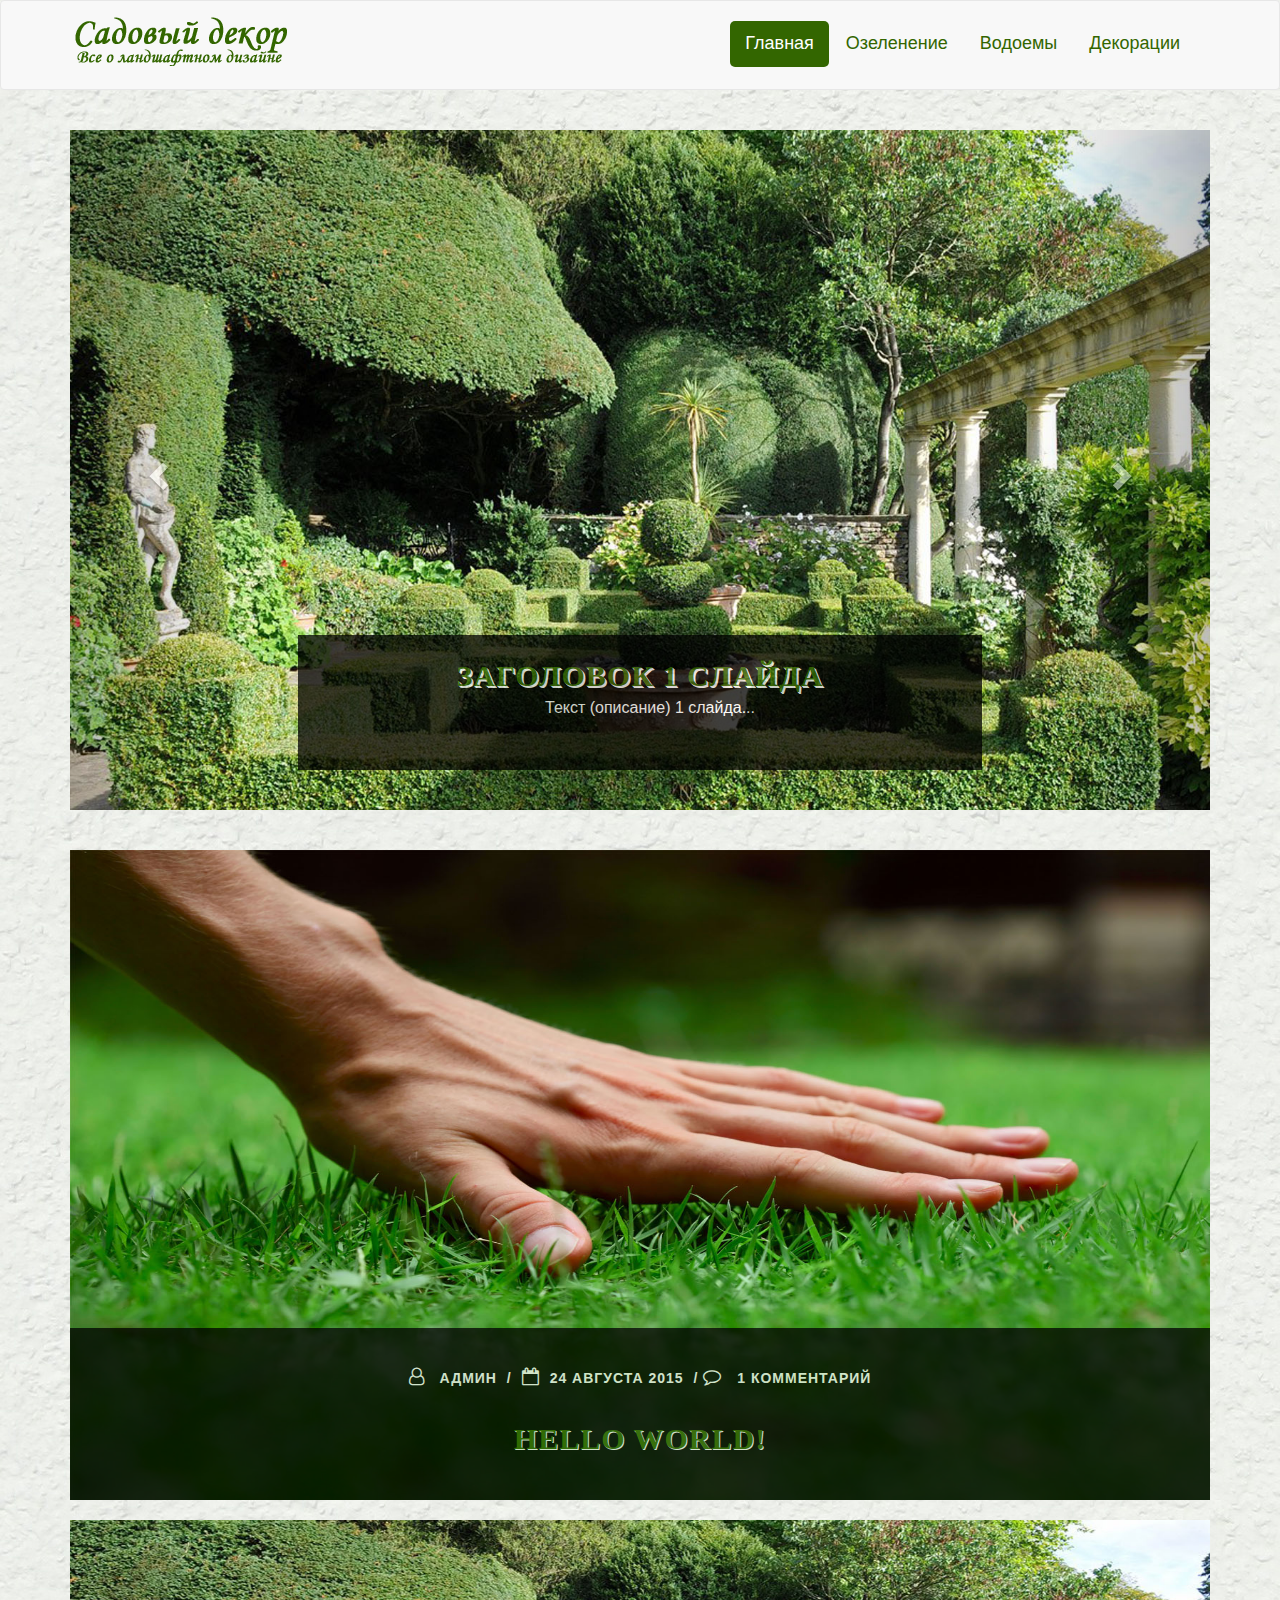
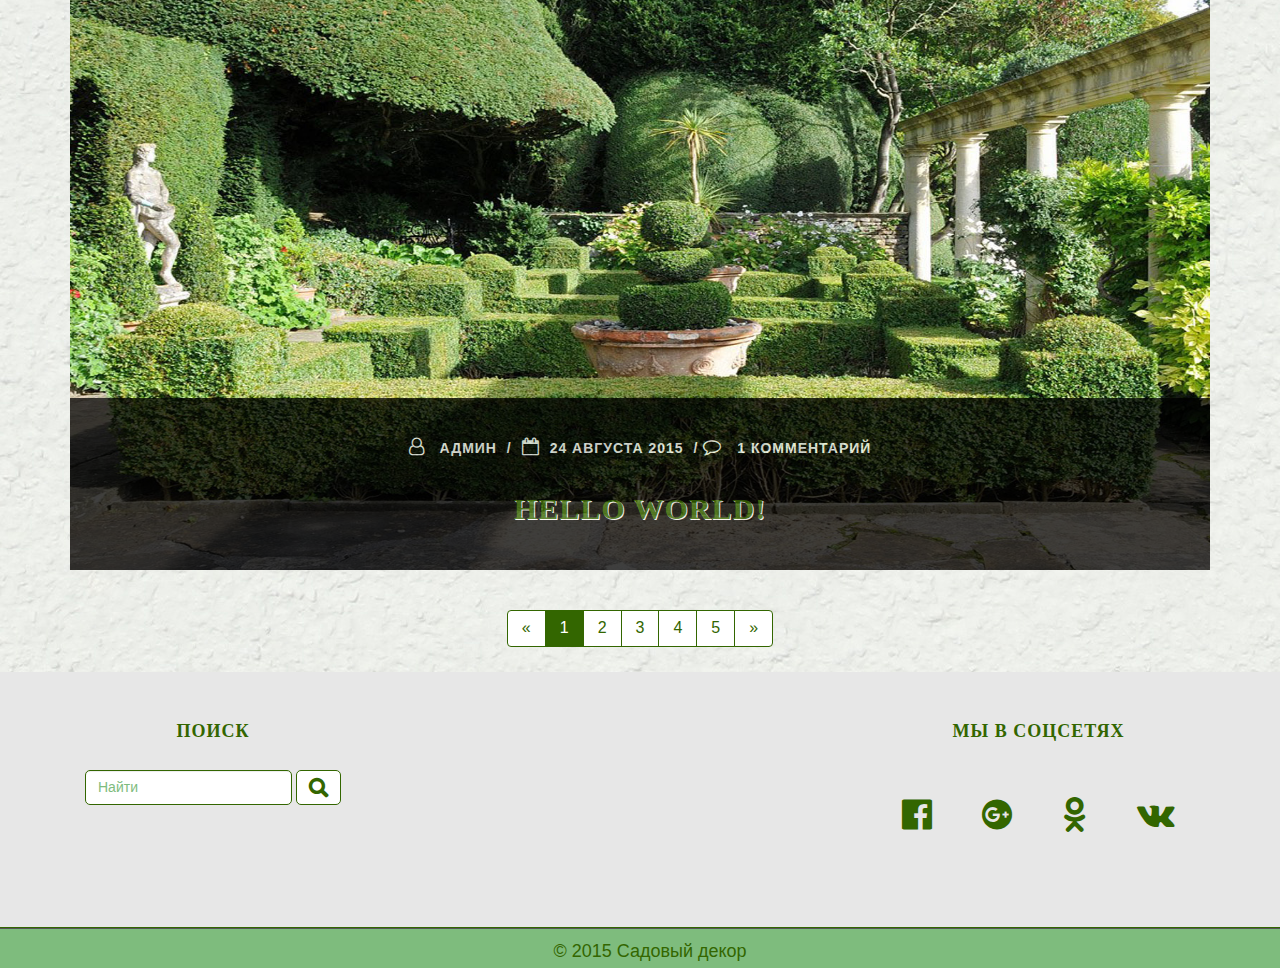
<file: index.html>
<!DOCTYPE html>
<html lang="ru">

<head>
    <meta charset="utf-8">
    <meta http-equiv="X-UA-Compatible" content="IE=edge">
    <meta name="viewport" content="width=device-width, initial-scale=1">
    
    <title>Садовый декор</title>

    <!-- Bootstrap -->
	<link rel="stylesheet" href="css/bootstrap.css">
	
	<link rel="stylesheet" href="style.css">
	<link rel="stylesheet" href="css/main.css">
	<link rel="stylesheet" href="css/media.css">
   <link rel="stylesheet" href="css/font-awesome.css">
   <link rel="shortcut icon" href="images/favicon.ico">
   
    <!-- HTML5 shim and Respond.js for IE8 support of HTML5 elements and media queries -->
    <!-- WARNING: Respond.js doesn't work if you view the page via file:// -->
    <!--[if lt IE 9]>
      <script src="https://oss.maxcdn.com/html5shiv/3.7.3/html5shiv.min.js"></script>
      <script src="https://oss.maxcdn.com/respond/1.4.2/respond.min.js"></script>
    <![endif]-->
</head>

<body>
	<div class="wrapper">
		<!-- Header -->
		<div class="navbar navbar-default" role="navigation">
			<div class="container">
				<div class="navbar-header">
					<button type="button" class="navbar-toggle collapsed" data-toggle="collapse" data-target=".navbar-collapse">
						<span class="sr-only">Toggle navigation</span>
						<span class="icon-bar"></span>
						<span class="icon-bar"></span>
						<span class="icon-bar"></span>
					</button>
					<a href="index.html" class="navbar-brand"><img src="images/logo.png" alt="logo"></a>
				</div>
			<!-- Menu -->
				<div  class="navbar-collapse collapse navbar-right">
					<ul class="nav nav-pills">
						<li class="active"><a href="index.html">Главная</a></li>
						<li><a href="#">Озеленение</a></li>
						<li><a href="#">Водоемы</a></li>
						<li><a href="#">Декорации</a></li>
					</ul>
				</div>
				
			</div>
		</div>
		<div class="content">
			<div class="container">
				<div class="row">
					<div class="col-md-12 col-sm-12 col-xs-12">
						<!-- Slider -->
						<div class="slideshow">
							<div id="myCarousel" class="carousel slide" data-interval="3000" data-ride="carousel">
								<ol class="carousel-indicators">
									<li data-target="#myCarousel" data-slide-to="0" class="active"></li>
									<li data-target="#myCarousel" data-slide-to="1"></li>
									<li data-target="#myCarousel" data-slide-to="2"></li>
								</ol>   
								<div class="carousel-inner">
									<div class="active item">
										<img src="images/jardinier.jpg" alt="">
										<div class="carousel-caption">                               
											<h2 class="carousel-post-title"><a href="single-post.html">Заголовок 1 слайда</a></h2>
											<p>Текст (описание) 1 слайда...</p>
										</div>
									</div>
									<div class="item">
										<img src="images/Rock-Garden.jpg" alt="">
										<div class="carousel-caption">							
											<h2 class="carousel-post-title"><a href="single-post.html">Second slide label</a></h2>
											<p>Aliquam sit amet gravida nibh, facilisis gravida odio.</p>
										</div>
									</div>
									<div class="item">
										<img src="images/keokenhof-gardens.jpg" alt="">
										<div class="carousel-caption">                               
											<h2 class="carousel-post-title"><a href="single-post.html">Third slide label</a></h2>
											<p>Praesent commodo cursus magna, vel scelerisque nisl consectetur.</p>
										</div>
									</div>
								</div>
									<!-- Carousel navigation -->
								<a class="carousel-control left" href="#myCarousel" data-slide="prev">
									<span class="glyphicon glyphicon-chevron-left"></span>
								</a>
								<a class="carousel-control right" href="#myCarousel" data-slide="next">
									<span class="glyphicon glyphicon-chevron-right"></span>
								</a>
							</div>							
						</div>
						<!-- Post -->
						<div class="post-block inverse">
							<div class="figure">
								<a href="single-post.html"><img src="images/grass-1.jpg" alt=""></a>
								<div class="post-block-content">
									<div class="card-meta">
										<!-- Date and comments -->
										<div class="post-meta-top">
										<i class="fa fa-user-o" aria-hidden="true"></i>
										админ
										<span class="sep">/</span>
										  <i class="fa fa-calendar-o" aria-hidden="true"></i>24 августа 2015		
											<span class="sep">/</span><i class="fa fa-comment-o" aria-hidden="true"></i> 1 комментарий 	
										</div>
									    <h2 class="post-title"><a href="single-post.html">Hello world!</a></h2>
								    </div>
							    </div>	
						    </div>
						</div>
						<div class="post-block inverse">
							<div class="figure">
								<a href="single-post.html"><img src="images/jardinier.jpg" alt=""></a>
								<div class="post-block-content">
									<div class="card-meta">
										<!-- Date and comments -->
										<div class="post-meta-top">
										<i class="fa fa-user-o" aria-hidden="true"></i>
										админ
										<span class="sep">/</span>
										  <i class="fa fa-calendar-o" aria-hidden="true"></i>24 августа 2015		
											<span class="sep">/</span><i class="fa fa-comment-o" aria-hidden="true"></i> 1 комментарий 	
										</div>
									</div>
									<h2 class="post-title"><a href="single-post.html">Hello world!</a></h2>
								</div>
							</div>	
						</div>
						<!-- Pagination -->
						<div class="text-center">
							<ul class="pagination">
								<li class="disabled"><span>«</span></li>
								<li class="active"><span>1</span></li>
								<li><a href="#">2</a></li>
								<li><a href="#">3</a></li>
								<li><a href="#">4</a></li>
								<li><a href="#">5</a></li>
								<li><a href="#">»</a></li>
							</ul>
						</div>	
					</div>
				</div>
			</div>
		</div>
		<div class="widget-area">
			<div class="container">
				<div class="row">
					<div class="col-md-6 col-sm-6 col-xs-12">
						<div class="widget-left">
							<h3 class="widget-title">Поиск</h3>	
							<!-- Search form -->
				<form role="search" class="navbar-form navbar-left" method="get" action="#">
					<div class="form-group">
						<input type="text" class="form-control" placeholder="Найти">
					</div>
						<button type="submit" class="btn btn-default"><span class="glyphicon glyphicon-search"></span></button>                            
				</form>  
						</div>
					</div>			
					
					<div class="col-md-6 col-sm-6 col-xs-12">
						<div class="widget-right">
							<h3 class="widget-title">Мы в соцсетях</h3>
							<ul class="social-icon">
								<li><a href="#"><i class="fa fa-facebook-official" aria-hidden="true"></i></a></li>
								<li><a href="#"><i class="fa fa-google-plus-official" aria-hidden="true"></i></a></li>
								<li><a href="#"><i class="fa fa-odnoklassniki" aria-hidden="true"></i></a></li>
								<li><a href="#"><i class="fa fa-vk" aria-hidden="true"></i></a></li>
							</ul>
						</div>
					</div>
				</div>
			</div>
		</div>
	</div>		
		<footer class="footer">
			<div class="container">
				<p> &copy; 2015 <a href="#"  title="Садовый декор">Садовый декор</a>
				</p>			
			</div>
		</footer>

	<script src="js/jquery-3.4.1.min.js"></script>
	<script  src="js/bootstrap.min.js"></script>
	
</body>
</html>
</file>
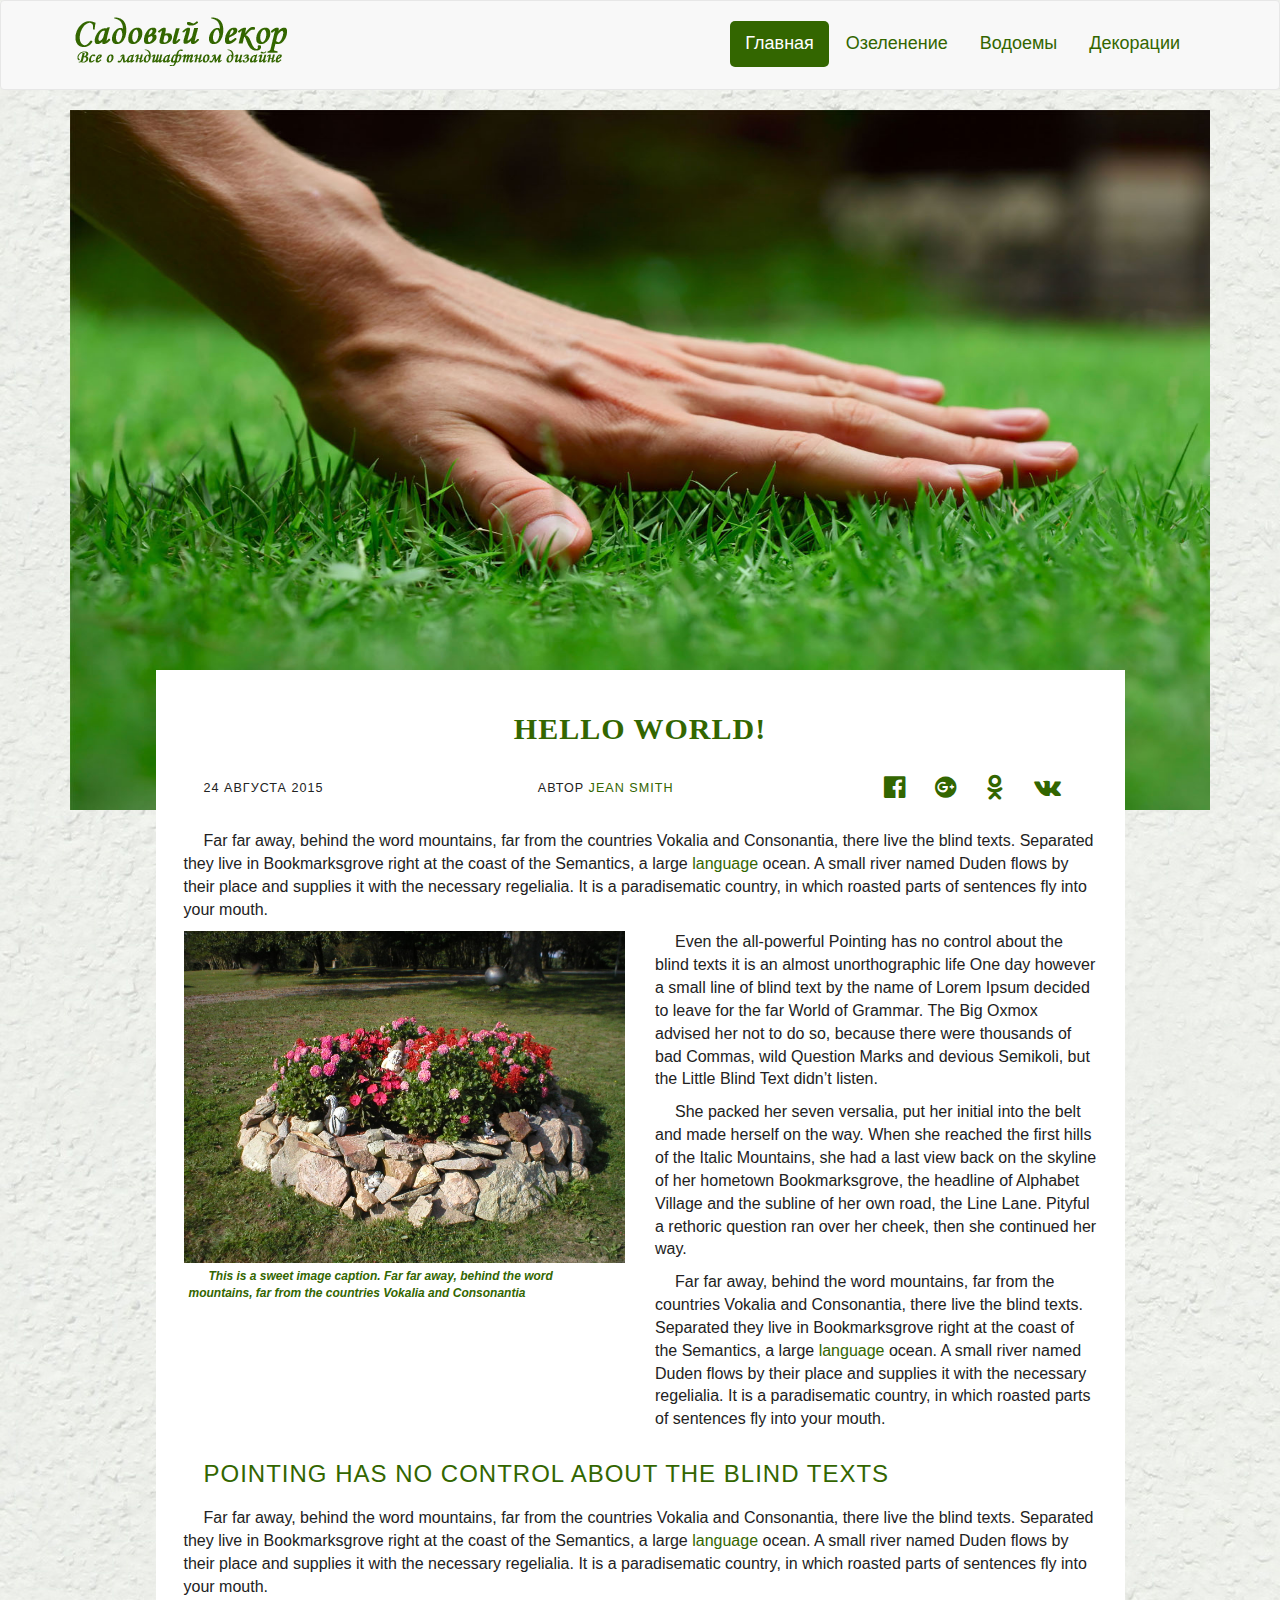
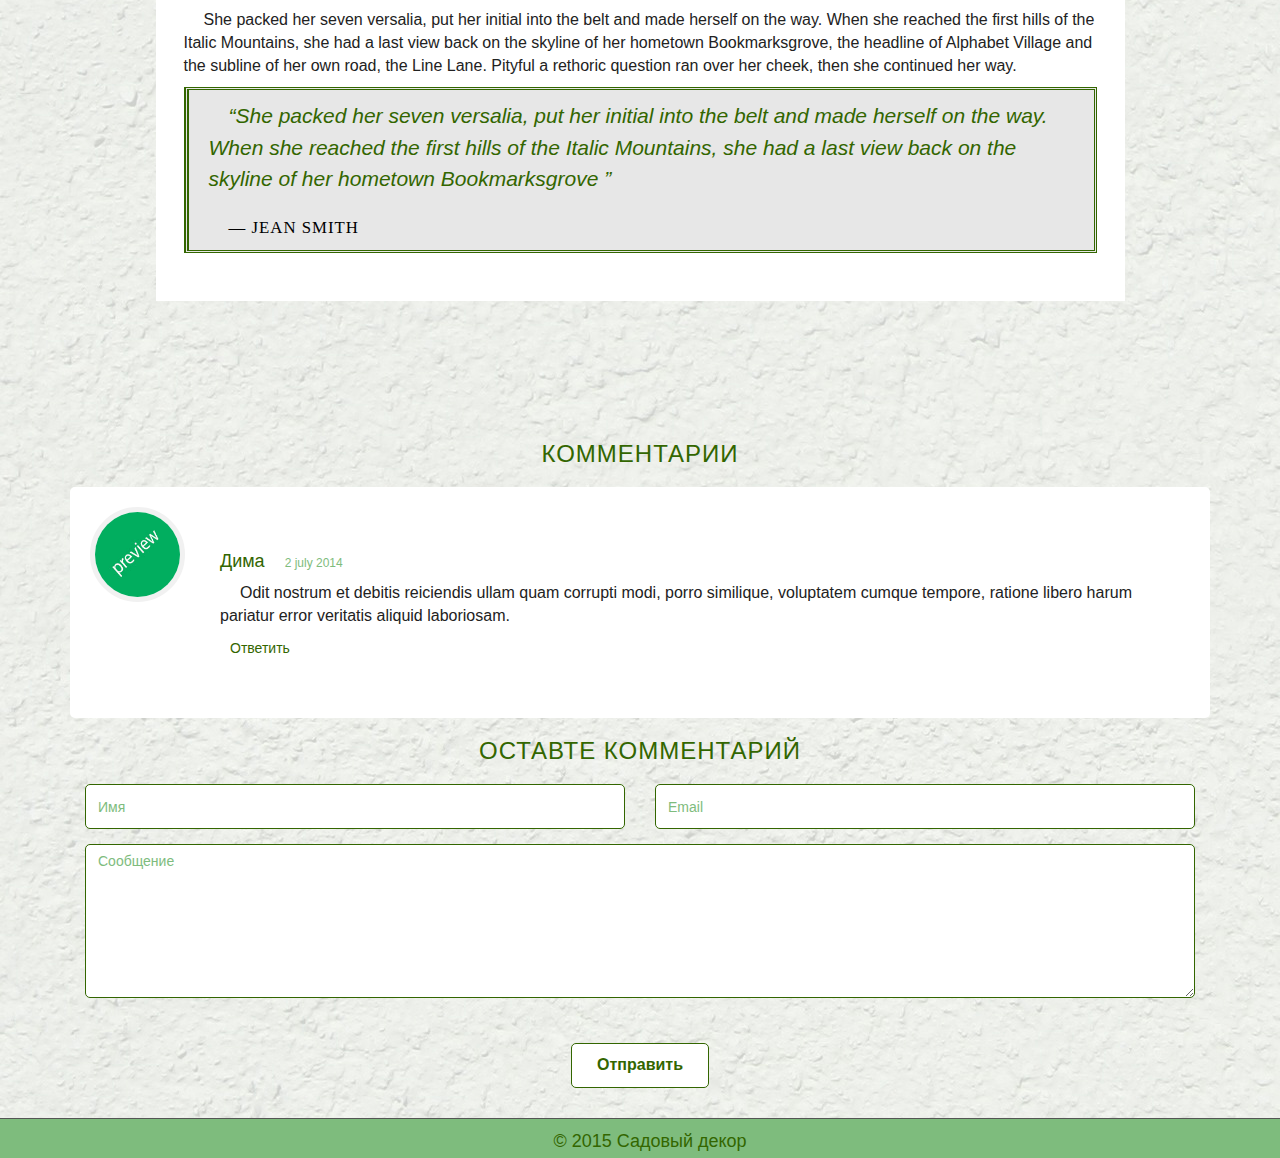
<file: single-post.html>
<!DOCTYPE html>
<html lang="zxx">
<head>
    <meta charset="utf-8">
    <meta http-equiv="X-UA-Compatible" content="IE=edge">
    <meta name="viewport" content="width=device-width, initial-scale=1">
    <title>Садовый декор</title>
    <!-- Bootstrap -->
	<link rel="stylesheet" href="css/bootstrap.css">
	<link rel="stylesheet" href="style.css">
	<link rel="stylesheet" href="css/main.css">
	<link rel="stylesheet" href="css/media.css">
   <link rel="stylesheet" href="css/font-awesome.css">
   <link rel="shortcut icon" href="images/favicon.ico">
   
    <!-- HTML5 shim and Respond.js for IE8 support of HTML5 elements and media queries -->
    <!-- WARNING: Respond.js doesn't work if you view the page via file:// -->
    <!--[if lt IE 9]>
      <script src="https://oss.maxcdn.com/html5shiv/3.7.3/html5shiv.min.js"></script>
      <script src="https://oss.maxcdn.com/respond/1.4.2/respond.min.js"></script>
    <![endif]-->
</head>
<body>
    <div class="wrapper">
    	<!-- Header -->
        <nav class="navbar navbar-default" role="navigation">
            <div class="container head">
                <div class="navbar-header">
                    <button type="button" class="navbar-toggle collapsed" data-toggle="collapse" data-target=".navbar-collapse">
                        <span class="sr-only">Toggle navigation</span>
                        <span class="icon-bar"></span>
                        <span class="icon-bar"></span>
                        <span class="icon-bar"></span>
                    </button>
                    <a href="index.html" class="navbar-brand"><img src="images/logo.png" alt="logo"></a>
                </div>
    			<!-- Menu -->
                <div  class="navbar-collapse collapse navbar-right">
    				<ul class="nav nav-pills">
    					<li class="active"><a href="index.html">Главная</a></li>
    					<li><a href="#">Озеленение</a></li>
    					<li><a href="#">Водоемы</a></li>
    					<li><a href="#">Декорации</a></li>
    				</ul>
    			</div>                     
            </div>
        </nav>
        <div class="content">
    		<div class="container">
    			<div class="row">
    				<div class="col-md-12 col-sm-12 col-xs-12">
    					<div class="article">
    					    <div class="general-image">
    		                    <img class="main" src="images/grass-1.jpg" alt="">	
    	                    </div>
                            <div class="post-main">
    		                    <h2 class="post-title">Hello world!</h2>
                                <div class="post-head">
                                   <div class="row">
                                       <div class="col-md-4 col-sm-12 col-xs-12">
                                           <span class="date-post">24 августа 2015</span>
                                       </div>
                                       <div class="col-md-4 col-sm-12 col-xs-12">
                                           <p class="post-author">Автор <a href="#" class="text-link">Jean Smith</a></p>  
                                       </div>
                                       <div class="col-md-4 col-sm-12 col-xs-12">
                                            <ul class="social-icon-head">
                                                <li><a href="#"><i class="fa fa-facebook-official" aria-hidden="true"></i></a></li>
                                                <li><a href="#"><i class="fa fa-google-plus-official" aria-hidden="true"></i></a></li>
                                                <li><a href="#"><i class="fa fa-odnoklassniki" aria-hidden="true"></i></a></li>
                                                <li><a href="#"><i class="fa fa-vk" aria-hidden="true"></i></a></li>
                                            </ul>
                                       </div>
                                   </div>                
                                </div>
                                <p>Far far away, behind the word mountains, far from the countries Vokalia and Consonantia, there live the blind texts. Separated they live in Bookmarksgrove right at the coast of the Semantics, a large <a href="#">language</a> ocean. A small river named Duden flows by their place and supplies it with the necessary regelialia. It is a paradisematic country, in which roasted parts of sentences fly into your mouth.</p>
    				            
    				            <div class="row">
    								<div class="col-lg-6 col-md-12">
    									<figure>
    										<img src="images/rock garden.jpg" alt="Free HTML5 Bootstrap Template by GetTemplates.co" class="img-responsive">
    										<figcaption>This is a sweet image caption. Far far away, behind the word mountains, far from the countries Vokalia and Consonantia</figcaption>
    									</figure>
    								</div>
    								<div class="col-lg-6 col-md-12">
    									<p>Even the all-powerful Pointing has no control about the blind texts it is an almost unorthographic life One day however a small line of blind text by the name of Lorem Ipsum decided to leave for the far World of Grammar. The Big Oxmox advised her not to do so, because there were thousands of bad Commas, wild Question Marks and devious Semikoli, but the Little Blind Text didn’t listen. </p>

    									<p>She packed her seven versalia, put her initial into the belt and made herself on the way. When she reached the first hills of the Italic Mountains, she had a last view back on the skyline of her hometown Bookmarksgrove, the headline of Alphabet Village and the subline of her own road, the Line Lane. Pityful a rethoric question ran over her cheek, then she continued her way.</p>

    									<p>Far far away, behind the word mountains, far from the countries Vokalia and Consonantia, there live the blind texts. Separated they live in Bookmarksgrove right at the coast of the Semantics, a large <a href="#">language</a> ocean. A small river named Duden flows by their place and supplies it with the necessary regelialia. It is a paradisematic country, in which roasted parts of sentences fly into your mouth.</p>
    								</div>
    							</div>    							
    							<div class="row">
    								<div class="col-md-12">
    									<h3>Pointing has no control about the blind texts</h3>
    									<p>Far far away, behind the word mountains, far from the countries Vokalia and Consonantia, there live the blind texts. Separated they live in Bookmarksgrove right at the coast of the Semantics, a large <a href="#">language</a> ocean. A small river named Duden flows by their place and supplies it with the necessary regelialia. It is a paradisematic country, in which roasted parts of sentences fly into your mouth.</p>
    									<p>She packed her seven versalia, put her initial into the belt and made herself on the way. When she reached the first hills of the Italic Mountains, she had a last view back on the skyline of her hometown Bookmarksgrove, the headline of Alphabet Village and the subline of her own road, the Line Lane. Pityful a rethoric question ran over her cheek, then she continued her way.</p>
    								</div>								
    							</div>
    							<!-- Blockquote-->
    							<blockquote>
    								<p>&ldquo;She packed her seven versalia, put her initial into the belt and made herself on the way. When she reached the first hills of the Italic Mountains, she had a last view back on the skyline of her hometown Bookmarksgrove &rdquo; <cite>&mdash; Jean Smith</cite></p>
    							</blockquote>
    				        </div>
    				    </div>
    				    <!-- Comments-->
    					<div class="comments">
                            <h3 class="comments-title">Комментарии</h3>
                            <ul class="media-list">
                                <li class="media">
                                    <div class="media-left">
                                        <a href="#"><img class="media-object img-rounded" src="images/pic1.jpg" alt="..."></a>
                                    </div>
                                    <div class="media-body">
                                        <h4 class="media-heading">Дима<span>2 july 2014</span></h4>
                                        <p> Odit nostrum et debitis reiciendis ullam quam corrupti modi, porro similique, voluptatem cumque tempore, ratione libero harum pariatur error veritatis aliquid laboriosam.</p>
                                        <a href="#">Ответить</a>
                                      </div>
                                </li>                                           
                            </ul>       
                        </div><!-- Comments end -->
                        <!-- Comments form -->
                        <div class="blog-form">
                            <h3 class="comments-title">Оставте комментарий</h3>
                            <div class="form-group">
                                <div class="col-md-6">
                                    <input type="text" class="form-control" placeholder="Имя">
                                </div>
                            </div>
                            <div class="form-group">
                                <div class="col-md-6">
                                    <input type="email" class="form-control" placeholder="Email">
                                </div>
                            </div>
                            <div class="form-group">
                                <div class="col-md-12">
                                    <textarea name="comment" id="" cols="30" rows="7" class="form-control" placeholder="Сообщение"></textarea>
                                </div>
                            </div>
                            <div class="form-group">
                                <div class="col-md-12">
                                    <div class="text-center">
                                       <button class="btn btn-main "> Отправить </button>
                                    </div>
                                </div>
                            </div>
                        </div> <!-- Comments form end -->
                    </div>
    			</div>
            </div>
        </div>
    </div>    
		<!--Footer-->		
	<footer class="footer">
        <div class="container">
            <p> &copy; 2015 <a href="#"  title="Садовый декор">Садовый декор</a>
                </p>            
        </div>
    </footer>
    <script src="js/jquery-3.4.1.min.js"></script>
	<script src="js/bootstrap.min.js"></script>
</body>
</html>
</file>
<file: style.css>
/* Theme Name: SD Theme Responsive

Theme URI: http://www.sadoviydecor.ru

Description:  SD Theme for WordPress is stylish, customizable, simple, and readable. Perfect for  blogger. 

Version: 1.0

Author: Serhii H

Tags: 1 column theme, clean, blogger

*/
</file>
<file: css/main.css>
html{
	width: 100%;
	height: 100%;
}

body {
	margin: 0;
	padding: 0;
	border: none;
	color: #222;
	background: url(../images/stone-texture-0291.jpg) repeat;
}

ul{
	list-style: none;
}

a{
	color: #336600;
}

a:hover,
a:active{
	color: #fff;
}

p{
    text-indent: 20px;
    font-size: 16px;
}

figcaption{
    color: #360;
    font-size: 12px;
    font-style: italic;
    font-weight: bold;
    text-indent: 20px;
    margin: 5px;
}

.wrapper{
	height: 100%;
}

/*====================
   Header
===================*/

.navbar-default {
    height: 90px;
}

/*  Menu  */

.navbar-collapse {
    padding-top: 20px;
}

.nav-pills {
    font-size: 18px;
}

.nav-pills > li > a {
    border-radius: 5px;	
}

.nav-pills > li.active > a,
.nav-pills > li.active > a:hover,
.nav-pills > li.active > a:focus {
  color: #ffffff;
  background-color: #336600;
}

.nav > li > a:hover {
    background-color: #336600;    
}

/*  Search form  */

.navbar-form{
	top: 25px;
}

 .glyphicon-search {
    font-size: 19px;
    color: #336600;
    font-weight: bold;
}

.form-control {
  height: 35px;
  color: #336600;
  background-color: #ffffff;
  border: 1px solid #336600;
  border-radius: 5px;
  }
  
.form-control:focus {
  border-color: #336600;
  outline: 0;
  -webkit-box-shadow: inset 0 1px 1px rgba(0,0,0,.075), 0 0 8px rgba(51, 102, 0, 0.6);
  box-shadow: inset 0 1px 1px rgba(51,102,0,.075), 0 0 8px rgba(51, 102, 0, 0.6);
}

.btn {
   line-height: 1;
  border-radius: 5px;  
}

.btn-default {
  background-color: #ffffff;
  border-color: #336600;
}
.btn-default:focus,
.btn-default.focus {
  background-color: #7ebc7d;
  border-color: #336600;
}
.btn-default:hover {
  background-color: #7ebc7d;
  border-color: #336600;
}
.btn-default:active,
.btn-default.active,
.open > .dropdown-toggle.btn-default {
  background-color: #7ebc7d;
  border-color: #336600;
}
.btn-default:active:hover,
.btn-default.active:hover,
.open > .dropdown-toggle.btn-default:hover,
.btn-default:active:focus,
.btn-default.active:focus,
.open > .dropdown-toggle.btn-default:focus,
.btn-default:active.focus,
.btn-default.active.focus,
.open > .dropdown-toggle.btn-default.focus {
  background-color: #e7e7e7;
  border-color: #336600;
}

.form-control::-moz-placeholder {
  color: #7ebc7d;
  opacity: 1;
}
.form-control:-ms-input-placeholder {
  color: #7ebc7d;
}
.form-control::-webkit-input-placeholder {
  color: #7ebc7d;
}
/*====================
   Slider-carousel
===================*/

.slideshow{
	width: 100%;
	height: 700px;
	margin-bottom: 20px;
}

.item{
    text-align: center;
    height: 660px;
	margin-bottom: 20px;    
}

.item img{
	width: 100%;
}

.carousel{
    margin-top: 20px;
}

.carousel-caption{
    background-color: #000;
    opacity: 0.75;
    padding-top: 10px;
    padding-bottom: 40px;
    
}

.carousel-caption h2{
    margin-top: 10px;
    margin-bottom: 0;
    font-size: 30px;
    line-height: 1.4;
    font-weight: bold; 
}

.carousel-post-title>a{
    text-shadow: #fff 1px 1px 0,
        #fff 2px 2px 0;
}

.carousel-post-title {
	font-family: 'Abril Fatface', serif;
	text-transform: uppercase;
	letter-spacing: 1px;
	text-align: center;
}

.carousel-post-title>a:hover{
    color: #fff;
    text-shadow: #336600 1px 1px 0,
        #336600 2px 2px 0;
}

.carousel-indicators {
   display: none;
}

/*====================
  Post on front page
  ===================*/

.post-block {
  margin: 20px 0 20px 0;
  -webkit-transition: all .3s linear;
  transition: all .3s linear;
  position: relative;
  cursor: default;
  border-radius: 2px;
}

a:hover{
  text-decoration:none;    
}

.post-block .figure {
  position: relative;
}

.post-block .figure img {
  width: 100%;
  height:650px;
}


.post-block-content{
    width: 100%;
    background: #000;
    opacity: 0.75;
    border: 0;
    position: absolute;
    bottom: 0px;
    padding: 40px 40px 40px;
    text-align: center;
}

/*  Date and comments  */

.post-meta-top { 
	text-transform: uppercase;
	color: #fff;
	letter-spacing: 1px;
	text-align: center; 
    font-weight: bold;
	margin-bottom: 30px;	
}

.sep { 
	color: #fff;
	margin: 0px 5px; 
	font-weight: bold;
}

.post-meta-top>.fa{
    padding-right: 10px; 
    font-size: 18px;
}
.post-meta-top>a>.fa{
    padding-right: 10px;  
    font-size: 18px;
    font-weight: bold;
}
/*  Post theme  */

.post-block-content h2 {
    margin-top: 10px;
    margin-bottom: 0;
    font-size: 30px;
    line-height: 1.4;
    font-weight: bold;    
}

.post-title>a{
    text-shadow: #fff 1px 1px 0;
}

.post-title {
	font-family: 'Abril Fatface', serif;
	text-transform: uppercase;
	letter-spacing: 1px;
	text-align: center;
}

.post-title>a:hover{
    color: #fff;
    text-shadow: #336600 1px 1px 0;
}


/*====================
  Pagination
===================*/

.pagination{
    font-size: 16px;
}

.pagination > li > a,
.pagination > li > span {
  position: relative;
  float: left;
  padding: 6px 14px;
  line-height: 1.42857143;
  text-decoration: none;
  color: #336600;
  background-color: #ffffff;
  border: 1px solid #336600;
  margin-left: -1px;
}

.pagination > li > a:hover,
.pagination > li > span:hover,
.pagination > li > a:focus,
.pagination > li > span:focus {
  z-index: 2;
  color: #fff;
  background-color: #336600;
  border-color: #336600;
}
.pagination > .active > a,
.pagination > .active > span,
.pagination > .active > a:hover,
.pagination > .active > span:hover,
.pagination > .active > a:focus,
.pagination > .active > span:focus {
  z-index: 3;
  color: #ffffff;
  background-color: #336600;
  border-color: #336600;
  cursor: default;
}
.pagination > .disabled > span,
.pagination > .disabled > span:hover,
.pagination > .disabled > span:focus,
.pagination > .disabled > a,
.pagination > .disabled > a:hover,
.pagination > .disabled > a:focus {
  color: #336600;
  background-color: #ffffff;
  border-color: #336600;
  cursor: not-allowed;
}
/*====================
   Post page
===================*/

.main{
	width: 100%;
	height: 700px;
	margin: 0 auto;
}
.article {
    float: left;
    margin-bottom: 0px;
    display: block;
}

.post-main{
    width: 85%;
    height: auto;;
    margin: 0 auto;
    top: -10em;
    position: relative;
    z-index: 200;
    background: #fff;
    padding: 2em;
}

.post-main h2 {
    margin-top: 10px;
    margin-bottom: 10px;
    font-size: 30px;
    line-height: 1.4;
    font-weight: bold;
    color: #336600;
}

/*  Post header  */

.post-head{
    height: 70px;    
}

.date-post{
    float: left;
    font-size: 0.9em;
	letter-spacing: 1px;
    text-transform: uppercase;
    margin: 20px;
}

.post-author{
    float: left;
    font-size: 0.9em;
    letter-spacing: 1px;
    text-transform: uppercase;
    margin: 20px;
}
.post-author>a:active,
.post-author>a:hover{
    color: #7ebc7d;
}

.social-icon-head{
    float: right;
    margin: 0 20px;
    padding: 0;
}

.social-icon-head li{
	float: left;
	padding: 15px;
}

.social-icon-head li>a>i{
    font-size: 25px;   
}

.social-icon-head li>a:hover,
.social-icon-head li>a:active{
    color: #7ebc7d;
}

/*  Post edit  */

h3{
    color: #360;
    letter-spacing: 1px;
    text-transform: uppercase;
    margin: 20px;
}

/*  Blockquote */

blockquote {
    padding: 10px 20px;
    margin: 0 0 20px;
    border-style: double;
    border-color: #336600;
    background: #e7e7e7;
  }

blockquote>p {
    font-family: 'Open Sans', sans-serif;
    font-size: 21px;
    font-style: italic;
    line-height: 1.5;
    color: #336600;
}

blockquote>p>cite {
    padding-top: 20px;
    display: block;
    font-size: 0.8em;
    letter-spacing: 1px;
    font-style: normal;
    font-family: 'Abril Fatface', serif;
    color: #000;
    text-transform: uppercase;
}

/*  Comments */

.comments{
    
}

.comments-title{
    text-align: center;
}

.media-list{
    background: #fff;
    padding: 20px;
    border-radius: 5px;
}
.comments .media-body {
    padding: 45px 0px 10px 25px;
}

.comments h4 {
    margin-bottom: 10px;
    color: #360;
}

.comments .media-heading span {
    margin-left: 20px;
    font-size: 12px;
    color: #7ebc7d;
}

.comments .media-body a {
    padding: 10px 10px;   
}

.comments .media-body a:hover,
.comments .media-body a:active{
    color: #fff;
    background: #360;
    border-radius: 5px;
}

.media-list li{
    margin-bottom: 30px;
}

.media-left img {
    width: 95px;
    height: 95px;
    border-radius: 50%;
    border: 5px solid #f1f1f1;     
}



/* Comments form */

.blog-form .form-control {
    margin-bottom: 15px;
    border: 1px solid 7ebc7d;
    -webkit-box-shadow: none!important;
    box-shadow: none!important;
    border-radius: 5px;
}
.blog-form input {
    height: 45px;
}

.blog-form .form-control:hover {
    border: 1px solid #360;
    background-color: #7ebc7d;
}

.left_contact input[type=text]:hover, textarea:hover {
    border: 1px #360;
    background-color:#7ebc7d;
}
/* Button submit */
.btn-main {
    padding: 10px 25px;
    border-radius: 5px;
    border: medium none;
    vertical-align: middle;
    cursor: pointer;
    border: 1px solid#336600;
    white-space: nowrap;
    font-size: 16px;
    line-height: 1.42857;
    background: #fff;
    color: #360;
    font-weight: 700;
    margin-top: 30px;
    text-transform: capitalize!important;
    -webkit-transition: all .3s ease-in-out;
    -o-transition: all .3s ease-in-out;
    transition: all .3s ease-in-out;
    margin-bottom: 30px;
}

.btn-main:hover,
.btn-main:active{
    background-color: #360;
    color: #fff;
}
/*====================
    Widgets
===================*/

.widget-area {
    overflow: hidden;
    padding: 30px 0px 50px;
    border-bottom: 1px solid #336600;
    background: none repeat scroll 0% 0% #e7e7e7;
}

.widget-left{
    float: left;
    margin: 0; 
 }



.widget-right{
    float: right;
    margin: 0; 
}

.widget-title {
	font-family: 'Abril Fatface', serif;
	font-size: 18px;
    letter-spacing: 1px;
	text-transform: uppercase;
	font-weight: 700;
	margin-bottom: 20px;
	color: #336600;
	text-align: center;
}

.text-widget{
	font-family: 'Open Sans', sans-serif;
	font-size: 16px;
	color: #000;
	width: 33%;
    text-align: center;
}
	
.social-icon {
    float: left;
    padding:10px;
}	

.social-icon li{
	float: left;
	padding: 25px;
}

.social-icon li>a>i{
    font-size: 35px;   
}

.social-icon li>a:hover,
.social-icon li>a:active{
    color: #7ebc7d;
}

/*====================
  Footer
===================*/

.footer {
    display: block;
    overflow: hidden;
    background: #7ebc7d;
    border-top: 1px solid #555;
    height: 40px;
	top: -40px;
  
}
.footer p {
    font-size: 18px;
    color: #336600;
   text-align: center;
    margin-top: 10px;    
}
</file>
<file: css/media.css>
@media (max-width: 1150px) {
    .navbar-default .navbar-nav .open .dropdown-menu > li > a {
        color: #777; 
    }
    .navbar-default .navbar-nav .open .dropdown-menu > li > a:hover,
    .navbar-default .navbar-nav .open .dropdown-menu > li > a:focus {
        color: #333;
        background-color: transparent;
    }
}

@media (max-width:1024px){
	.slideshow{
		height: auto;
	}
    .item{
       height: auto;
    }
	.post-block .figure img {
		width: 100%;
		height:auto;
	}
    .post-block-content{
        padding: 25px 25px 25px;
    }
	.main{
	height: auto;
	}
}
@media (max-width:991px){
	.navbar-toggle{
        display: block;         
    }
    .navbar-default .navbar-collapse, .navbar-default .navbar-form {
     border-color: transparent; 
}    
    .nav-pills{
        display: block;
        position: absolute;        
    }
    .post-head{
        display: -webkit-flex;
        display: -moz-flex;
        display: -ms-flex;
        display: -o-flex;
        display: flex;
        -webkit-flex-direction: column;
        -moz-flex-direction: column;
        -ms-flex-direction: column;
        -o-flex-direction: column;
        flex-direction: column;
        height: auto;
    }
    .date-post,
    .post-author,
    .social-icon-head{
        width: 100%;
        display: -webkit-flex;
        display: -moz-flex;
        display: -ms-flex;
        display: -o-flex;
        display: flex;
        -webkit-flex-direction: row;
        -moz-flex-direction: row;
        -ms-flex-direction: row;
        -o-flex-direction: row;
        flex-direction: row;
        justify-content: center;
        margin: 10px 10px;
    } 
    .carousel-caption h2{
        font-size: 26px;
        line-height: 1.3;
    }
    .widget-left{
        margin-left: 0;
        margin-top: 0;
    }
    .widget-right{
        margin-right: 0;
        margin-top: 0;
    }
    .navbar-form .form-group {
        margin-bottom: 0; 
    }
}
@media (max-width:958px){
    .post-block-content{
        padding: 20px 20px 20px;
    }
    .post-block-content h2 {
		font-size: 26px;   
    }
	.post-title h2{
		font-size: 26px; 
	}
	blockquote>p {
		font-size: 0.8em;
		line-height: 1.3;
	}
    blockquote>p>cite {
		font-size: 0.7em;    
	}
}
@media (max-width: 800px) {
    .carousel-caption{
        padding-bottom: 10px;
    }
	.carousel-caption h2{
        font-size: 24px;
        line-height: 1.2;
	}
	.post-block-content{
        padding: 18px 18px 18px;
    }
	.post-block-content h2 {
     font-size: 24px;   
    }
    .post-meta-top {
        font-size: 21px;
        margin-bottom: 25px;
    }
	.widget-left{
		float: justify;
    }
	.widget-right{
		float: justify;
	}
	.social-icon {
        float: justify;
   }	
	.social-icon li{
	   float: center;
	}
}
@media (max-width: 768px) {
    .carousel-caption h2{
        font-size: 21px;
    }
	.post-block-content{
        padding: 15px 15px 15px;
    }
   .post-block-content h2 {
        font-size: 21px;   
    }
    .post-meta-top {
        font-size: 16px;
        margin-bottom: 20px;
    }
    form{
        display: -webkit-flex;
        display: -moz-flex;
        display: -ms-flex;
        display: -o-flex;
        display: flex;
        -webkit-flex-direction: row;
        -moz-flex-direction: row;
        -ms-flex-direction: row;
        -o-flex-direction: row;
        flex-direction: row;
        justify-content: center;
        
    }
    .form-group{
        padding: 0 5px;
    }
    .form-control{
        float: left;
    }
    .btn .btn-default{
        float: right;
    }
}
@media (max-width: 720px) {
	.post-block-content{
        padding: 14px 14px 14px;
    }
}
@media (max-width: 640px) {
	.carousel-caption h2{
        font-size: 18px;
    }	
    .post-block-content{
        padding: 13px 13px 13px;
    }
   .post-block-content h2 {
        font-size: 18px;   
    }
    .post-meta-top {
        font-size: 12px;
        margin-bottom: 15px;
    }
	.social-icon {
        margin-left: 150px;
    }
}
@media (max-width: 600px) {
	.post-block-content h2 {
        font-size: 14px;   
    }	
	.social-icon {   
        margin-left: 100px;
	}
}
@media (max-width: 540px) {
    .nav-pills{
        font-size: 10px;
    }
    .nav>li>a{
        padding: 5px 8px;
        margin: 5px;        
    }
    .post-block-content{
        padding: 10px 10px 10px;
    }
   .post-block-content h2 {
        font-size: 14px;   
    }
    .post-meta-top {
        font-size: 10px;
        margin-bottom: 10px;
    }
}
@media (max-width: 320px) {
    .navbar-brand{
        max-width: 200px;
    }
    .nav>li>a{
        margin: 2px;        
    }
	.carousel-caption h2{
        font-size: 12px;
    }
	.post-block-content{
        padding: 5px 5px 5px;
    }
    .post-block-content h2 {
     font-size: 12px;   
    }
    .post-meta-top {
        font-size: 8px;
        margin-bottom: 5px;
    }
	.social-icon {   
        margin-left: 50px;
	}
    .post-main h2{
        font-size: 18px;
    } 
    .date-post, .post-author{
        font-size: 0.75em;
    }
    p{
        font-size: 14px;
    }
    h3{
        font-size: 16px;
    }
}
</file>
